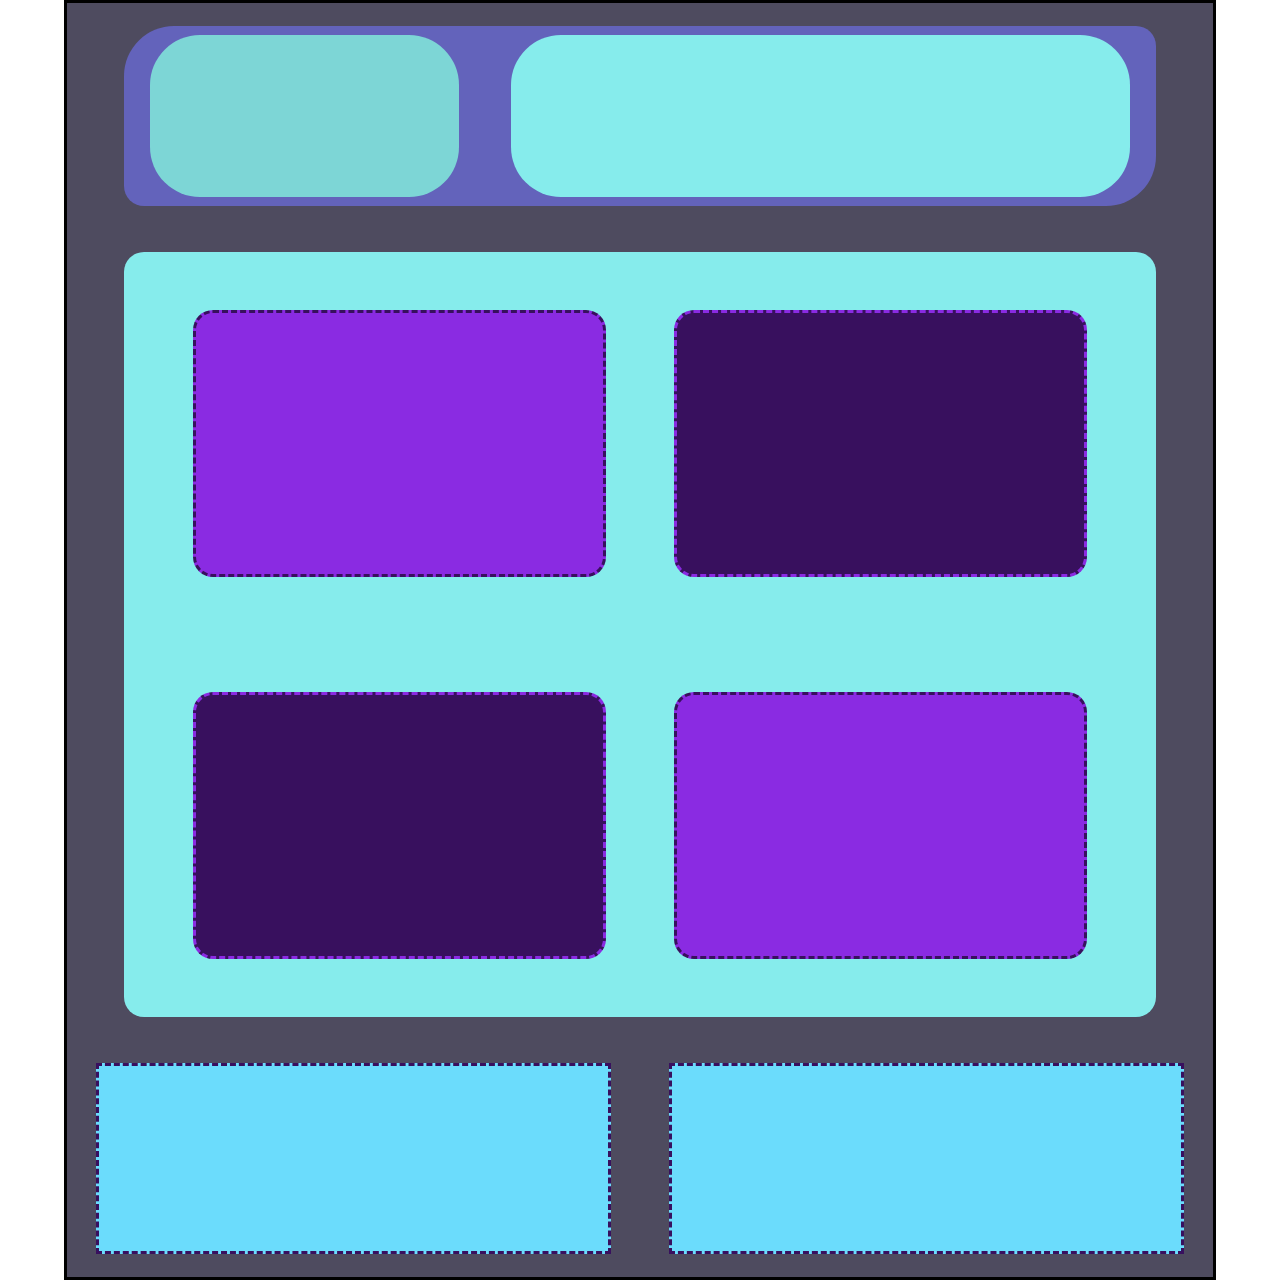
<file: layoutflexbox.html>
<!DOCTYPE html>
<html lang="pt-br">
<head>
    <meta charset="UTF-8">
    <meta name="viewport" content="width=device-width, initial-scale=1.0">
    <title>Document</title>
    <link rel="stylesheet" href="css/layoutflexbox.css">
</head>
<body>
    
    <div id="container">
        <div id="topo">
            <div id="topof1"></div>
            <div id="topof2"></div>
        </div>
        <div id="main">
            <div id="mainf1" class="mainfilhos"></div>
            <div id="mainf2" class="mainfilhos"></div>
            <div id="mainf3" class="mainfilhos"></div>
            <div id="mainf4" class="mainfilhos"></div>
        </div>
        <div id="footer1"></div>
        <div id="footer2"></div>
    </div>

</body>
</html>
</file>
<file: css/layoutflexbox.css>
*{
    margin: 0;
    padding: 0;
    box-sizing: border-box;
}
#container{
    border-style: solid;
    width: 90vw;
    height: 100vw;
    margin:0 auto;
    background-color: rgb(78, 75, 95);
    display: flex;
    flex-wrap: wrap;
    justify-content: space-around;
    align-items: center;
}
#topo{
    border-style: none;
    width: 90%;
    height: 20vh;
    background-color: rgb(99, 99, 187);
    border-radius: 50px 20px;
    display: flex;
    justify-content: space-around;
    align-items: center;
}
#topof1{
    background-color: rgb(125, 214, 214);
    width: 30%;
    height: 90%;
    border-radius: 50px;
}
#topof2{
    background-color: rgb(134, 236, 236);
    width: 60%;
    height: 90%;
    border-radius: 50px;
}
#main{
    width: 90%;
    height: 60%;
    background-color: rgb(134, 236, 236);
    border-radius: 20px;
    display: flex;
    flex-wrap: wrap;
    justify-content: space-evenly;
    align-items: center;
}
.mainfilhos{
    width: 40%;
    height: 35%;
    border-radius: 20px;
}
#mainf1{
    background-color: blueviolet;
    border-style: dashed;
    border-color: rgb(56, 16, 94);
}
#mainf2{
    background-color: rgb(56, 16, 94);
    border-style: dashed;
    border-color: blueviolet;
}
#mainf3{
    background-color: rgb(56, 16, 94);
    border-style: dashed;
    border-color: blueviolet;
}
#mainf4{
    background-color: blueviolet;
    border-style: dashed;
    border-color: rgb(56, 16, 94)
}
#footer1{
    width: 45%;
    height: 15%;
    background-color: rgb(107, 220, 252);
    border-style: dashed;
    border-color: rgb(56, 16, 94)
}
#footer2{
    width: 45%;
    height: 15%;
    background-color: rgb(107, 220, 252);
    border-style: dashed;
    border-color: rgb(56, 16, 94)
}
</file>
